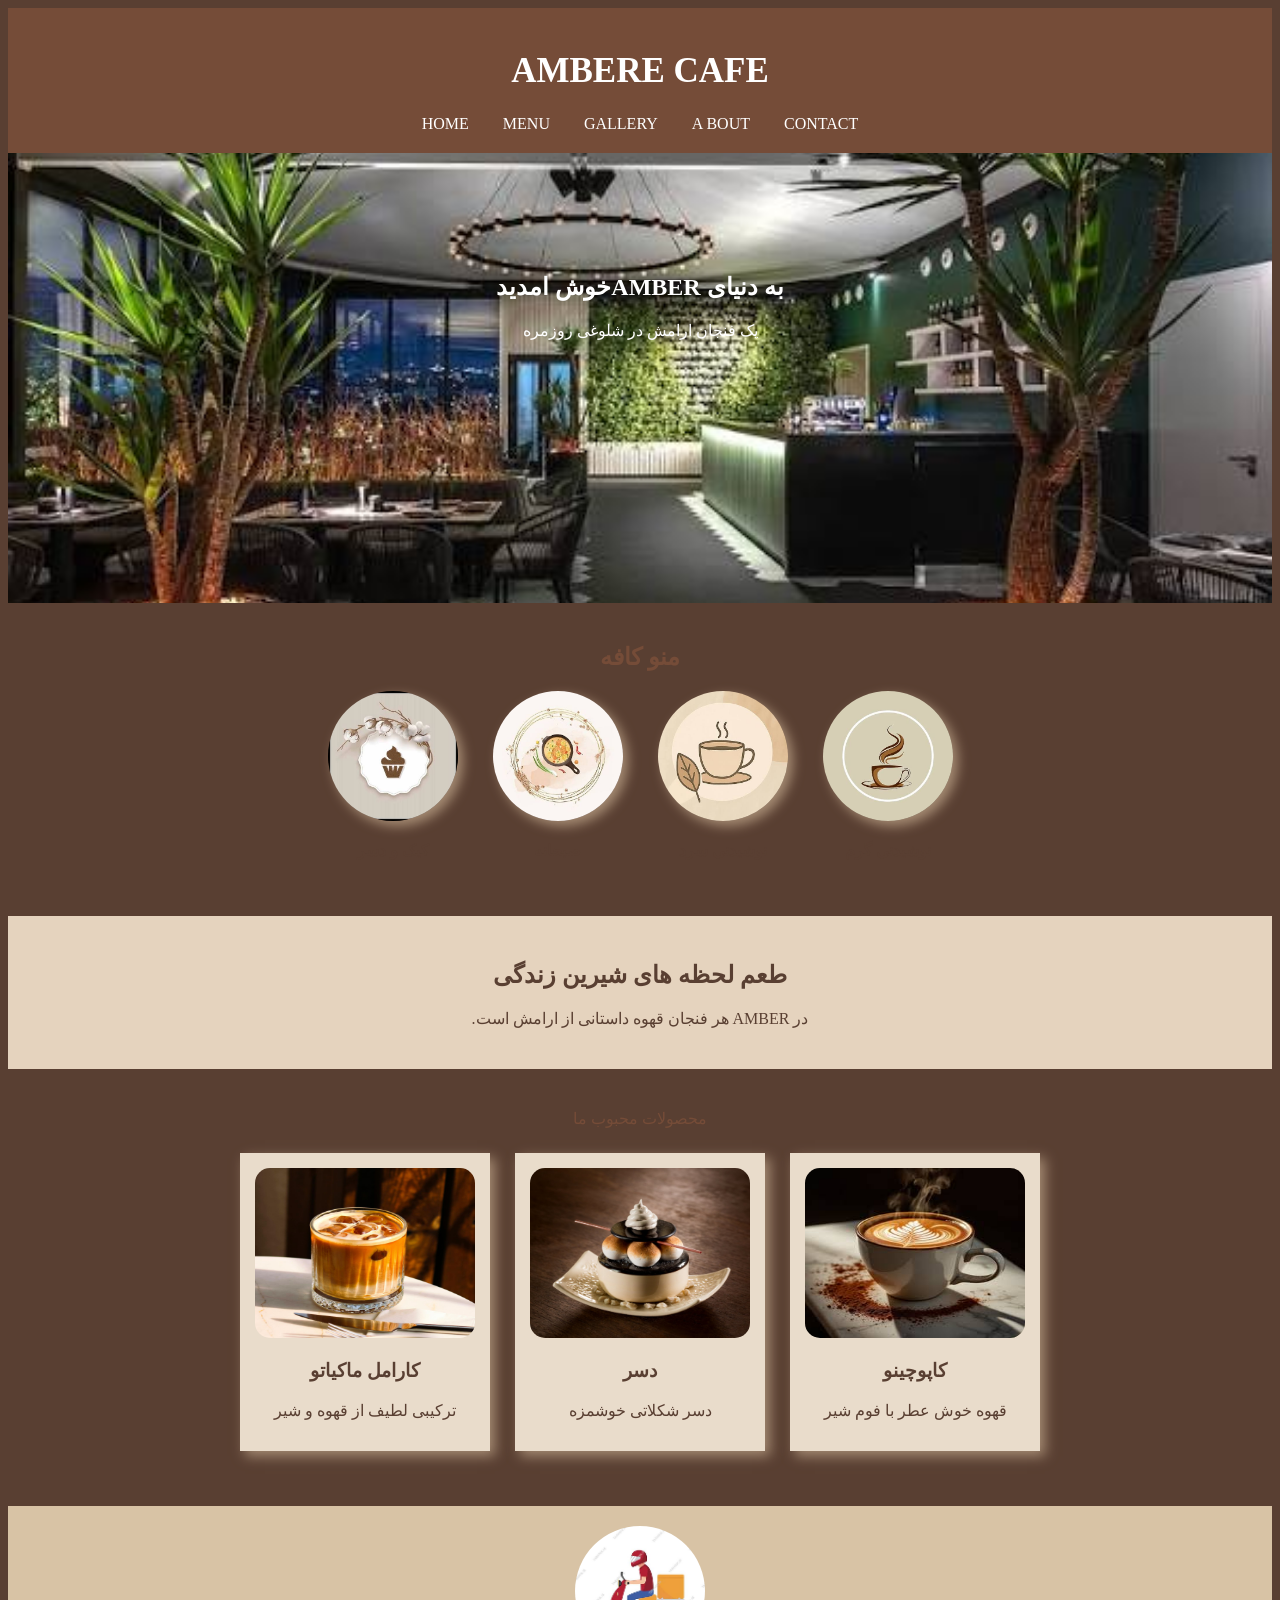
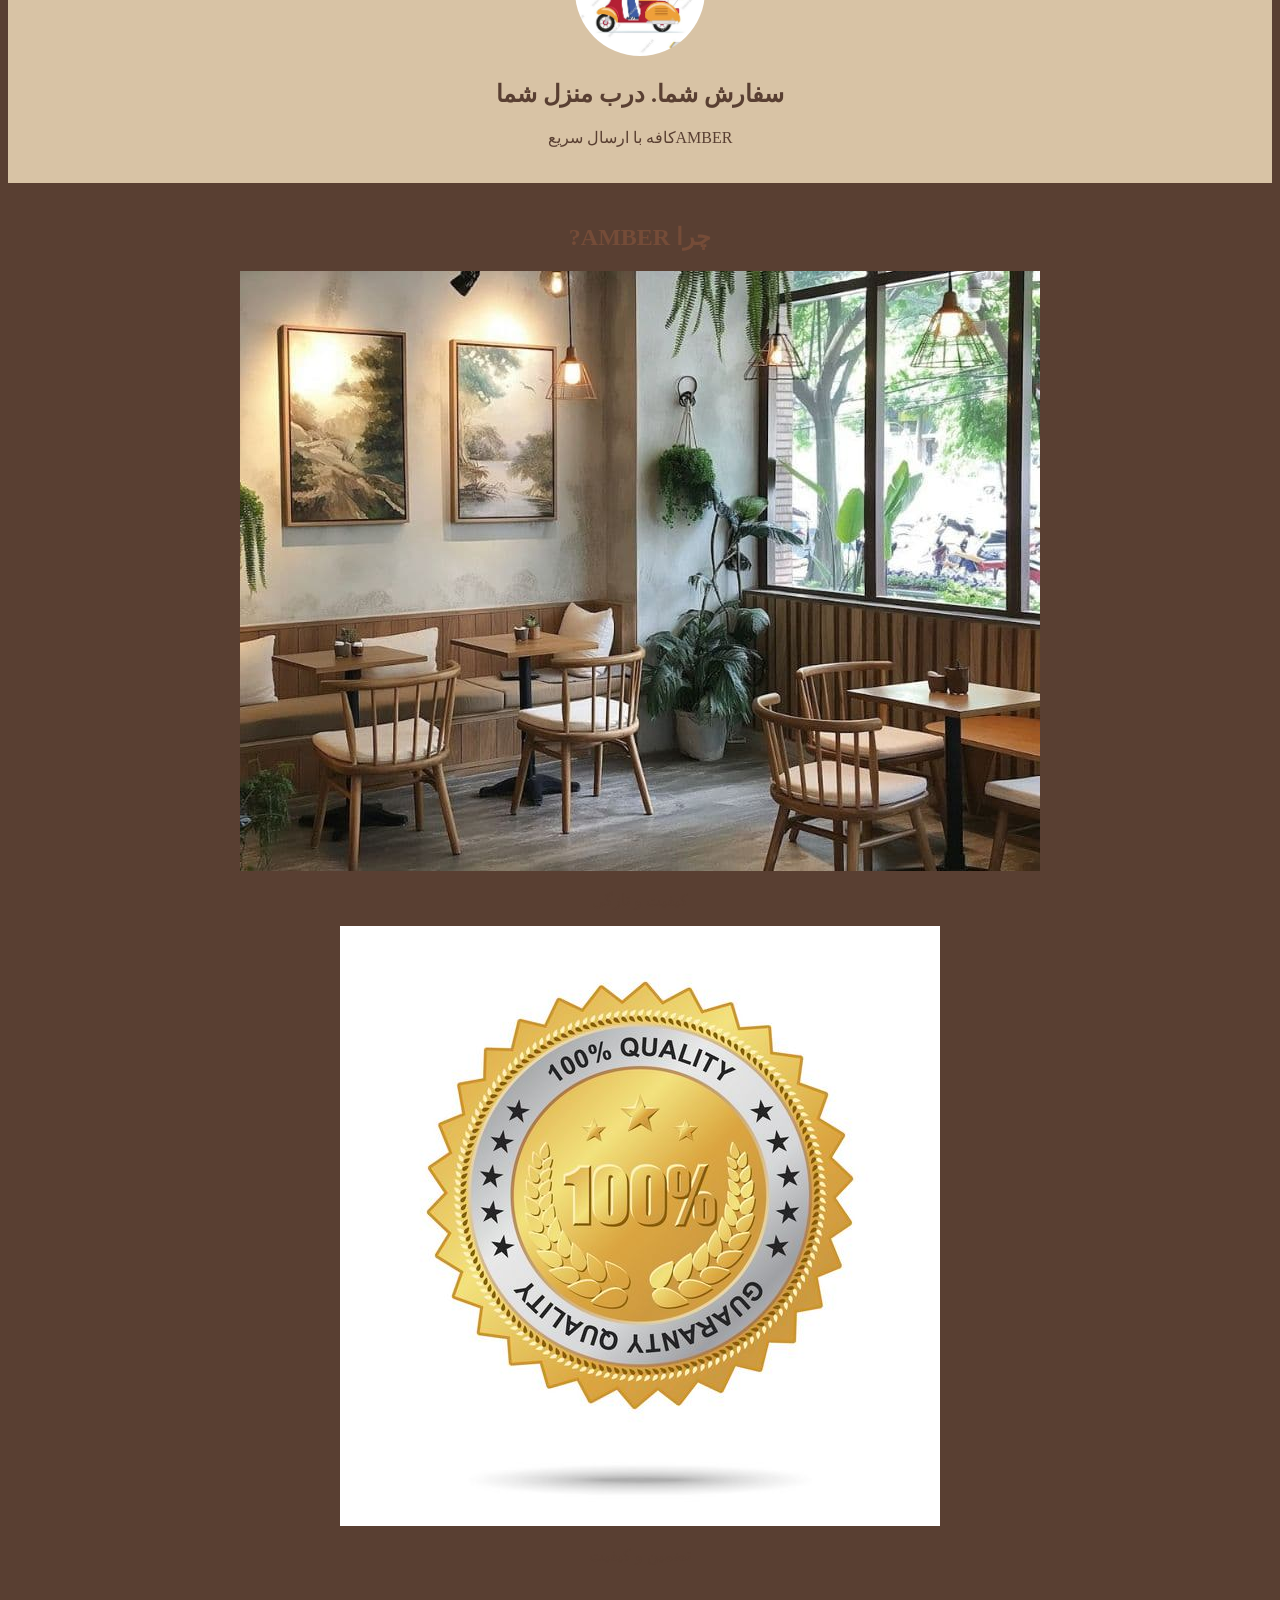
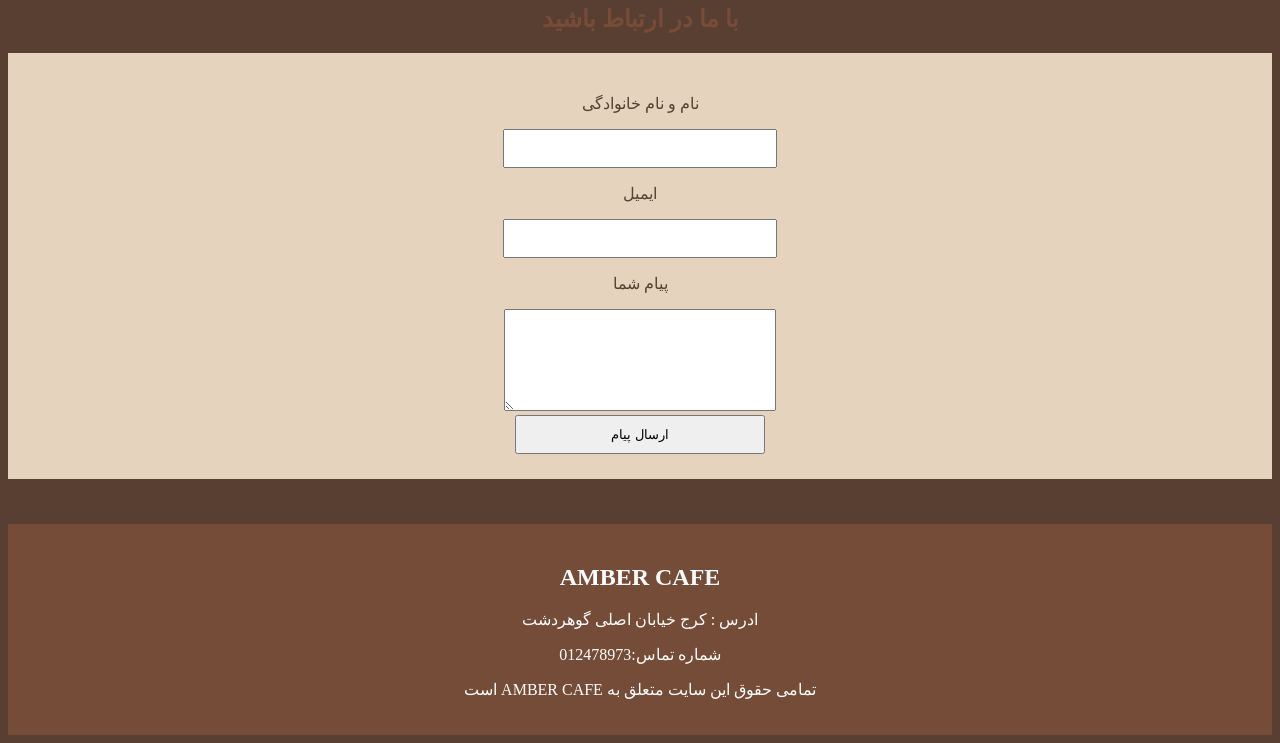
<file: index.html>
<!DOCTYPE html>
<html>
<head>
<title>AMBER CAFE</title>
<link rel="stylesheet" href="style.css">
</head>

<body>
<header>
<h1>AMBERE CAFE</h1>
<nav>
<a href="index.html">HOME</a>
<a href="menu.html">MENU</a>
<a href="gallery.html">GALLERY</a>
<a href="a bout.html">A BOUT</a>
<a href="contact.html">CONTACT</a>
</nav>
</header>

<div class="banner">
<h2>به دنیای AMBERخوش امدید</h2>
<p>یک فنجان ارامش در شلوغی روزمره</p>
</div>

<h2 class="title">منو کافه</h2>

<div class="menu-circles">
<div>
<a href="menu.html">
<img src="menu.jpg">
</a>
<p>نوشیدنی گرم</p>
</div>

<div>
<a href="menu.html">
<img src="images.jpg">
</a>
<p>نوشیدنی سرد</p>
</div>
<div>
<a href="menu.html">
<img src="cafe.2">
</a>
<p>صبحانه</p>
</div>

<div>
<a href="menu.html">
<img src="deser.jpg">
</a>
<p>کیک و دسر</p>
</div>

</div>

<div class="slogan">
<div>
<h2>طعم لحظه های شیرین زندگی</h2>
<p>در AMBER هر فنجان قهوه داستانی از ارامش است.</p>
</div>
</div>

<div class="title">محصولات محبوب ما</div>

<table>
<tr>
<td>
<img src="kapochino.jpg">
<h3>کاپوچینو</h3>
<p>  قهوه خوش عطر با فوم شیر</p>
</td>

<td>
<img src="images.4.jpg">
<h3>دسر</h3>
<p>دسر شکلاتی خوشمزه</p>
</td>

<td>
<img src="karamel.1">
<h3>کارامل ماکیاتو</h3>
<p>ترکیبی لطیف از قهوه و شیر</p>
</td>
</tr>
</table>

<div class="delivery">
<img src="motor.1">
<h2>سفارش شما. درب منزل شما</h2>
<p>AMBERکافه با ارسال سریع </p>
</div>

<h2 class="title">چرا AMBER?</h2>
<div class="service">
</div>
<img src="cafe.jpg">
<p>کیفیت و تازگی</p>
</div>

<div>
<img src="garanti.jpg">
<P>تضمین و کیفیت</P>
</div>
<h2 class="title">با ما در ارتباط باشید</h2>
<div class="contact">
<form>
<p>نام و نام خانوادگی</p>
<input type="text">

<p>ایمیل</p>
<input type="email">

<p>پیام شما</p>
<textarea></textarea>

<br>
<input type="submit" value="ارسال پیام">
</form>
</div>
<footer>
<h2>AMBER CAFE</h2>
<p>ادرس : کرج خیابان اصلی گوهردشت</p>
<p>شماره تماس:012478973</p>
<p>تمامی حقوق این سایت متعلق به AMBER CAFE است</p>
</footer>
</body>
</html>
</file>
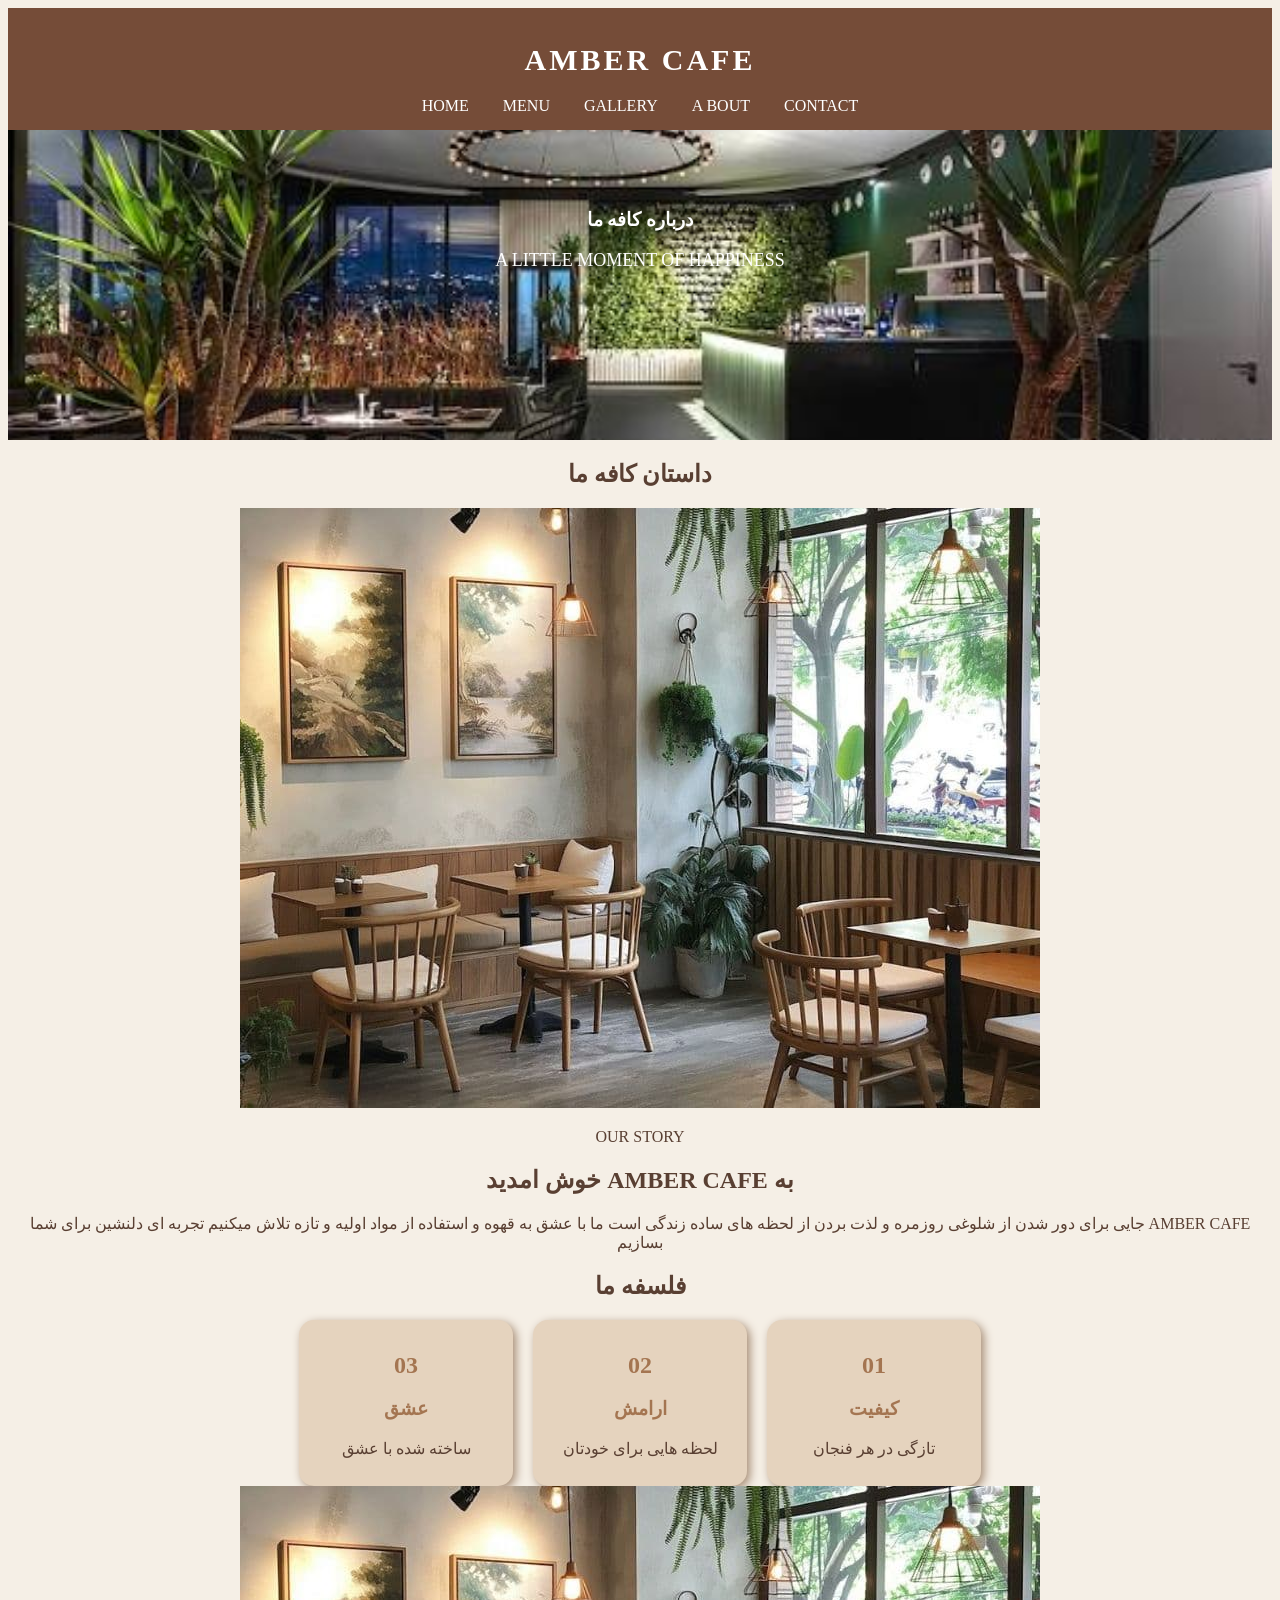
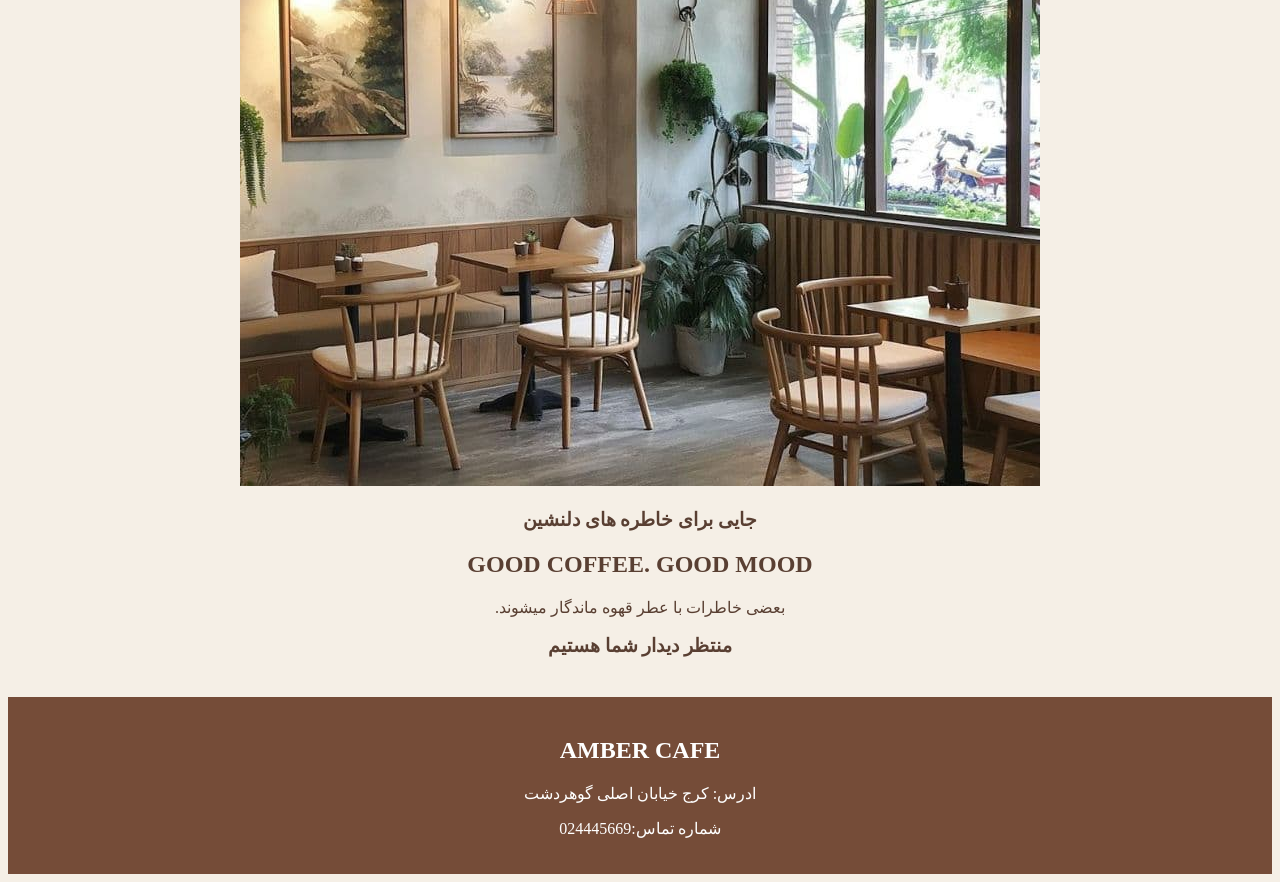
<file: a bout.html>
<!DOCTYPE html>
<html>
<head>
<title>ABOUT AMBER CAFE</title>
<link rel="stylesheet" href="a bout.css">
</head>

<body>
<header>
<h1>AMBER CAFE</h1>

<nav>
<a href="index.html">HOME</a>
<a href="menu.html">MENU</a>
<a href="gallery.html">GALLERY</a>
<a href="a bout.html">A BOUT</a>
<a href="contact.html">CONTACT</a>
</nav>
</header>

<div class="banner">
<h3>درباره کافه ما</h3>
<p>A LITTLE MOMENT OF HAPPINESS</p>
</div>
<h2 class="a bout-title">داستان کافه ما</h2>

<div class="a bout"></div>

<div>

<div class="a bout-images">
<img src="cafe.jpg">
</div>

<div class="a bout-text">
<p>OUR STORY</p>

<h2>به AMBER CAFE خوش  امدید</h2>
<p>AMBER CAFE جایی برای دور شدن از شلوغی روزمره و لذت بردن از لحظه های ساده زندگی است
    ما با عشق به قهوه و استفاده از مواد اولیه و تازه تلاش میکنیم 
    تجربه ای دلنشین برای شما بسازیم
</p>

</div>

<h2 class="a bout-title">فلسفه ما</h2>

<div class="values">
<div>
<h2>01</h2>
<h3>کیفیت</h3>
<p>تازگی در هر فنجان</p>
</div>

<div>
<h2>02</h2>
<h3>ارامش</h3>
<p>لحظه هایی برای خودتان</p>
</div>
<div>
<h2>03</h2>
<h3>عشق</h3>
<p>ساخته شده با عشق</p>
</div>

</div>
<div class="a bout-end">
<img src="cafe.jpg">
<h3>جایی برای خاطره های دلنشین</h3>
</div>

<div class="a bout-end">
<h2>GOOD COFFEE. GOOD MOOD</h2>
<P>بعضی خاطرات با عطر قهوه ماندگار میشوند.</P>
<h3>منتظر دیدار شما هستیم</h3>
</div>

<footer>
<h2>AMBER CAFE</h2>
<P>ادرس: کرج خیابان اصلی گوهردشت</P>
<P>شماره تماس:024445669</P>
</footer>
</div>

</body>
</html>
</file>
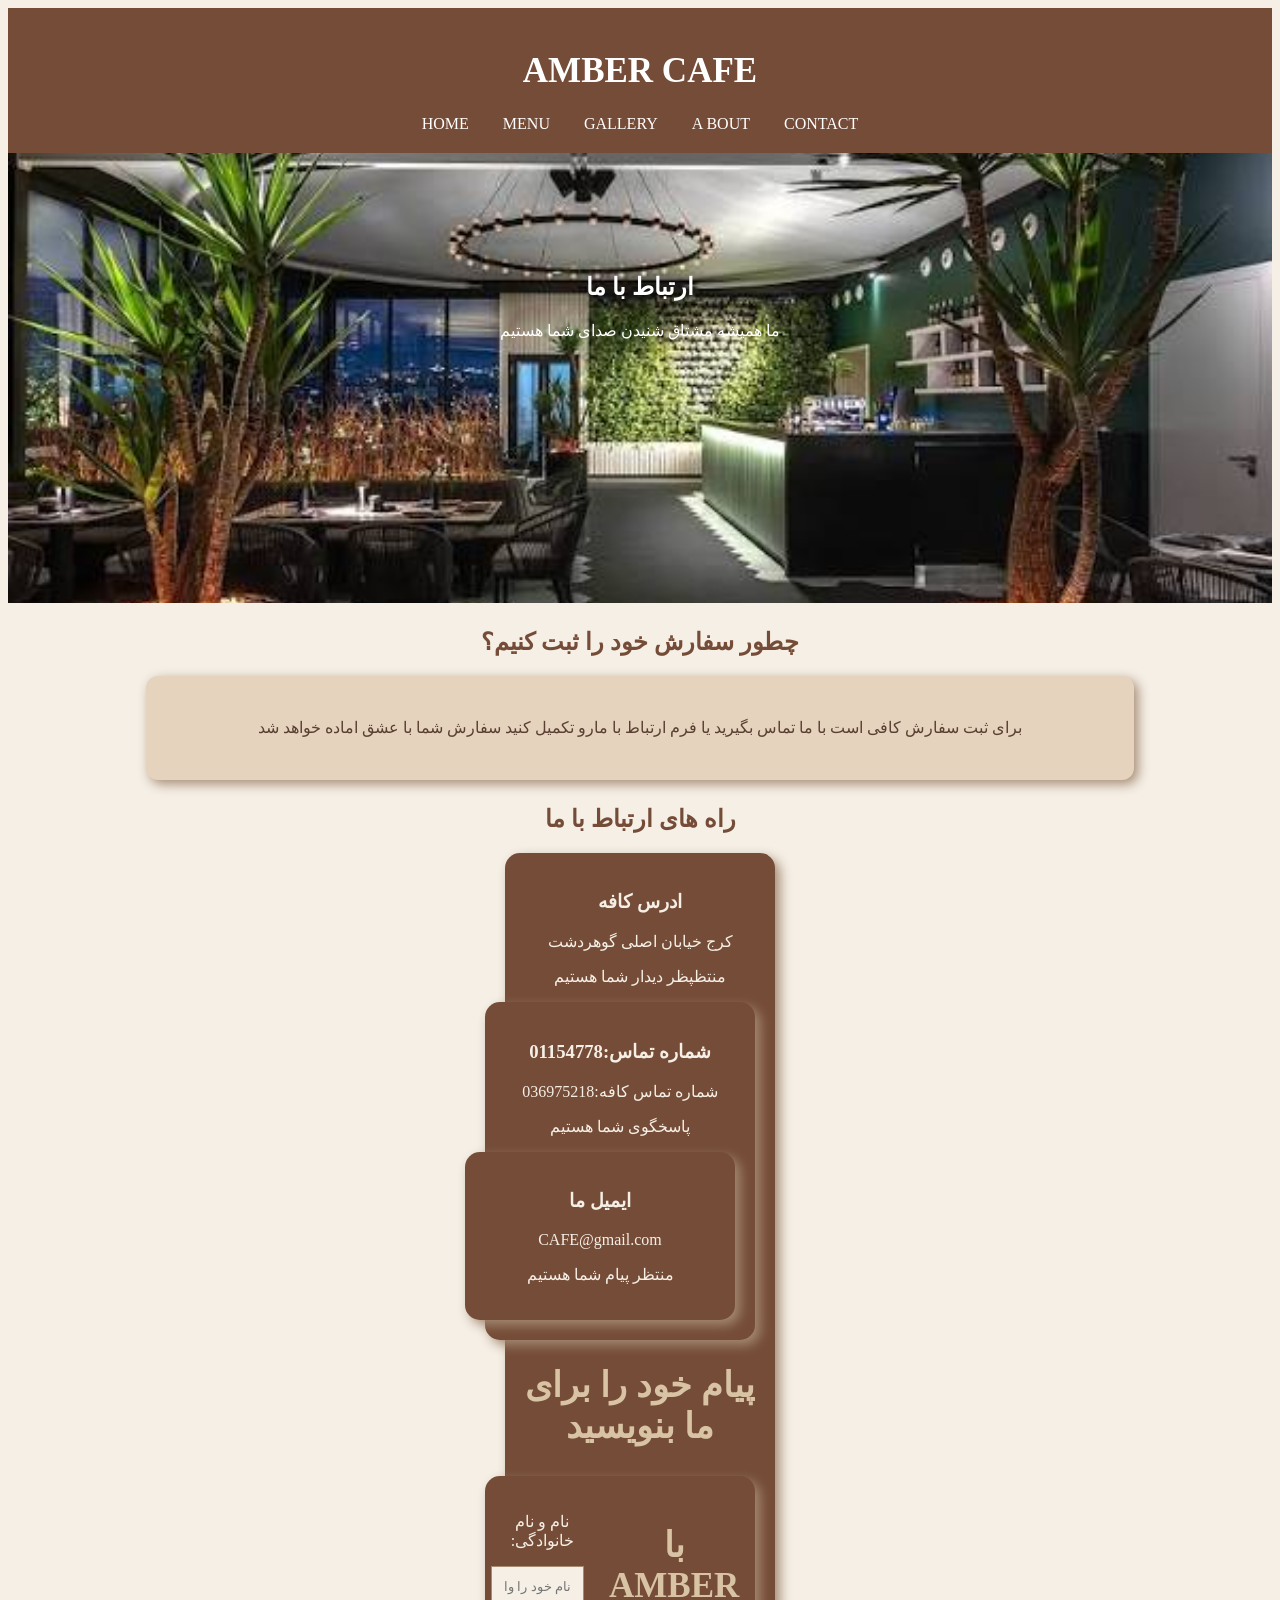
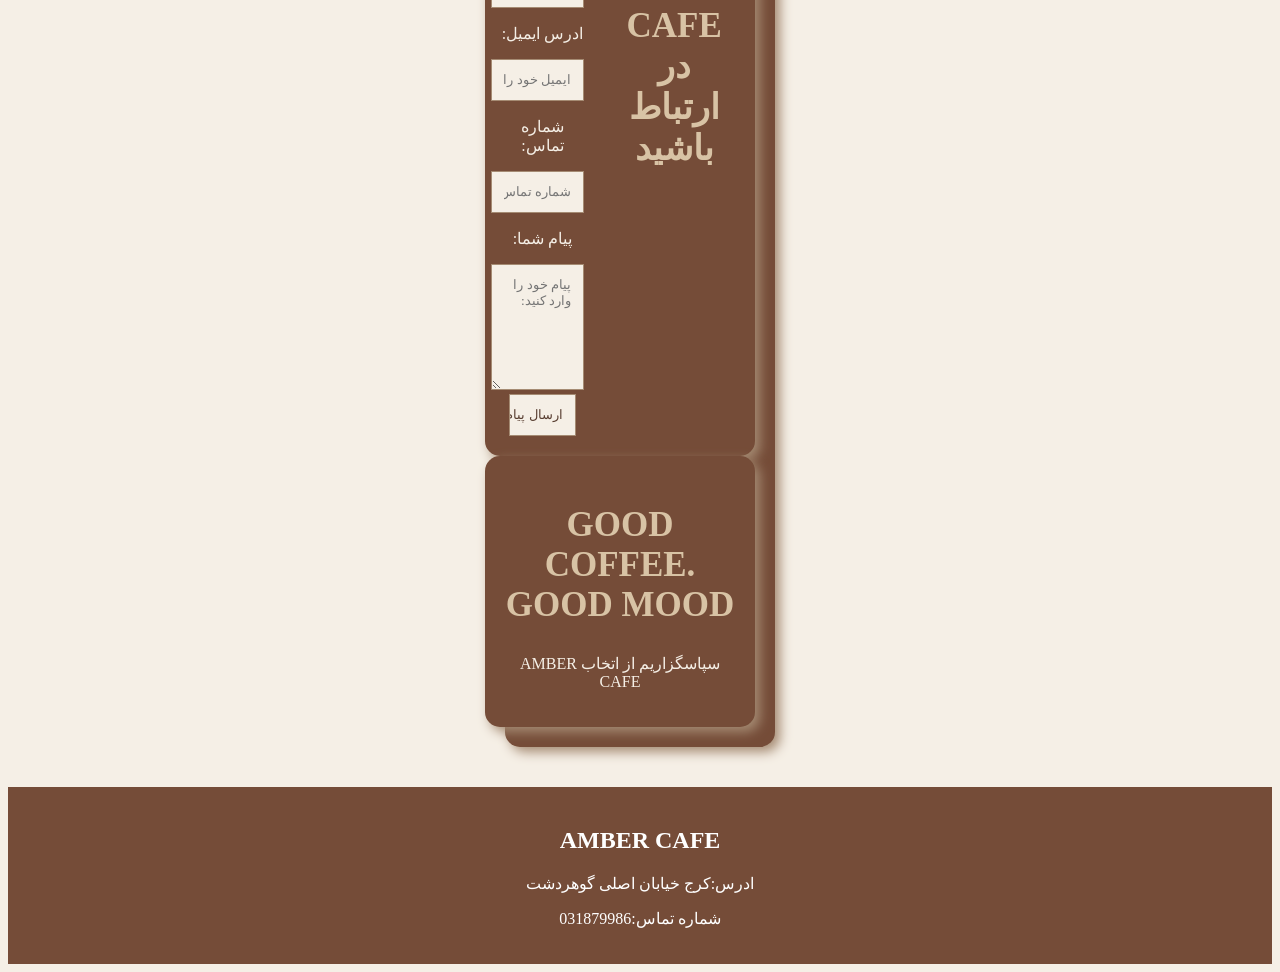
<file: contact.html>
<!DOCTYPE html>
<html>
<head>
<title>CONTACT AMBER CAFE</title>
<link rel="stylesheet" href="contact.css">
</head>
<body>
<header>
<h1>AMBER CAFE</h1>
<nav>
<a href="index.html">HOME</a>
<a href="menu.html">MENU</a>
<a href="gallery.html">GALLERY</a>
<a href="a bout.html">A BOUT</a>
<a href="contact.html">CONTACT</a>
</nav>
</header>
<div class="banner">
<h2>ارتباط با ما</h2>
<p>ما همیشه مشتاق شنیدن صدای شما هستیم</p>
</div>
<h2 class="contact-title">چطور سفارش خود را ثبت کنیم؟</h2>

<div class="order-guide">
<p>برای ثبت سفارش کافی است با ما تماس بگیرید
    یا فرم ارتباط با مارو تکمیل کنید
    سفارش شما با عشق اماده خواهد شد
</p>
</div>

<h2 class="contact-title">راه های ارتباط با ما</h2>

<div class="contact-info">
<div>
<h3>ادرس کافه</h3>
<p>کرج خیابان اصلی گوهردشت</p>
<p>منتظپظر دیدار شما هستیم</p>

<div>
<h3>شماره تماس:01154778</h3>
<p>شماره تماس کافه:036975218</p>
<p>پاسخگوی شما هستیم</p>

<div>
<h3>ایمیل ما</h3>
<p> CAFE@gmail.com</p>
<p>منتظر پیام شما هستیم</p>

</div>
</div>

<h2 class="contact-title">پیام خود را برای ما بنویسید</h2>
<div class="contact-info">
<h2>با AMBER CAFE در ارتباط باشید</h2>

<form>
<p>نام و نام خانوادگی:</p>
<input type="text" placeholder="نام خود را وارد کنید">

<p>ادرس ایمیل:</p>
<input type="email" placeholder="ایمیل خود را وارد کنید">

<p>شماره تماس:</p>
<input type="text" placeholder="شماره تماس را وارد کنید">

<p>پیام شما:</p>
<textarea placeholder="پیام خود را وارد کنید:"></textarea>

<br>
<input type="submit" value="ارسال پیام">
</form>


</div>

<div class="final-massage">
<h2>GOOD COFFEE. GOOD MOOD</h2>
<P> سپاسگزاریم از اتخاب AMBER CAFE</P>
</div>


</div>
</div>

<footer>
<h2>AMBER CAFE</h2>
<P>ادرس:کرج خیابان اصلی گوهردشت</P>
<p>شماره تماس:031879986</p>
</footer>
</body>
</html>
</file>
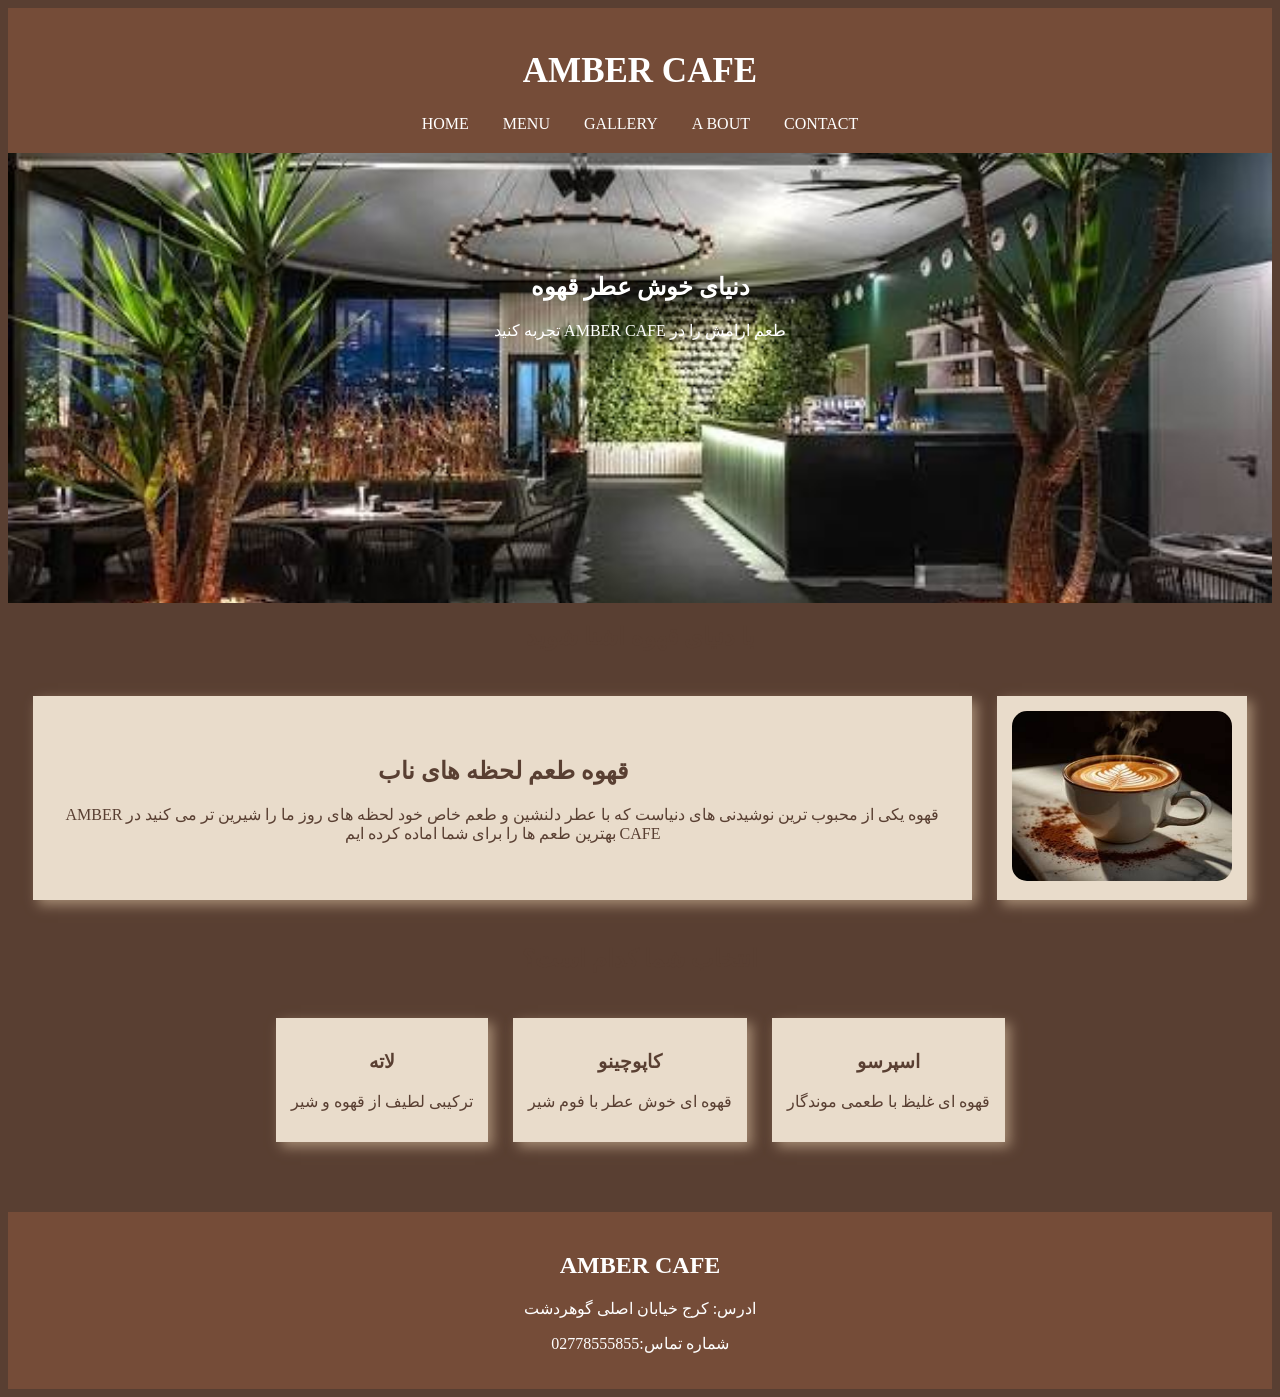
<file: gallery.html>
<!DOCTYPE html>
<html>
<head>
<title>AMBER CAFE-COFFEE</title>
<link rel="stylesheet" href="style.css">
</head>
<body>

    <header>
<h1>AMBER CAFE</h1>
<nav>
<a href="index.html">HOME</a>
<a href="menu.html">MENU</a>
<a href="gallery.html">GALLERY</a>
<a href="a bout.html">A BOUT</a>
<a href="contact.html">CONTACT</a>
</nav>
</header>

<div class="banner">
<h2>دنیای خوش عطر قهوه</h2>
<p>طعم ارامش را در AMBER CAFE تجربه کنید</p>
</div>

<h2 class="cofee-title">با دنیای قهوه اشنا شوید</h2>

<table class="cofee-table">
<tr>
<td>
<img src="kapochino.jpg">

</td>

<td class="cofee-text">
<h2>قهوه طعم لحظه های ناب</h2>

<p>
قهوه یکی از محبوب ترین نوشیدنی های دنیاست 
که با عطر دلنشین و طعم خاص خود
لحظه های روز ما را شیرین تر می کنید
در AMBER CAFE بهترین طعم ها را برای شما اماده کرده ایم
</p>
</td>
</tr>
</table>
<h2 class="cofee-title">انتخاب شما کدام است؟</h2>
<table class="cofee-types">
<tr>
<td>
<h3>اسپرسو</h3>
<p>قهوه ای غلیظ با طعمی موندگار</p>
</td>
<td>
<h3>کاپوچینو</h3>
<p>قهوه ای خوش عطر با فوم شیر</p>
</td>

<td>
<h3>لاته</h3>
<p>ترکیبی لطیف از قهوه و شیر</p>
</td>
</tr>
</table>

<footer>
<h2>AMBER CAFE</h2>
<P>ادرس: کرج خیابان اصلی گوهردشت</P>
<p>شماره تماس:02778555855</p>
</footer>

</body>
</html>
</file>
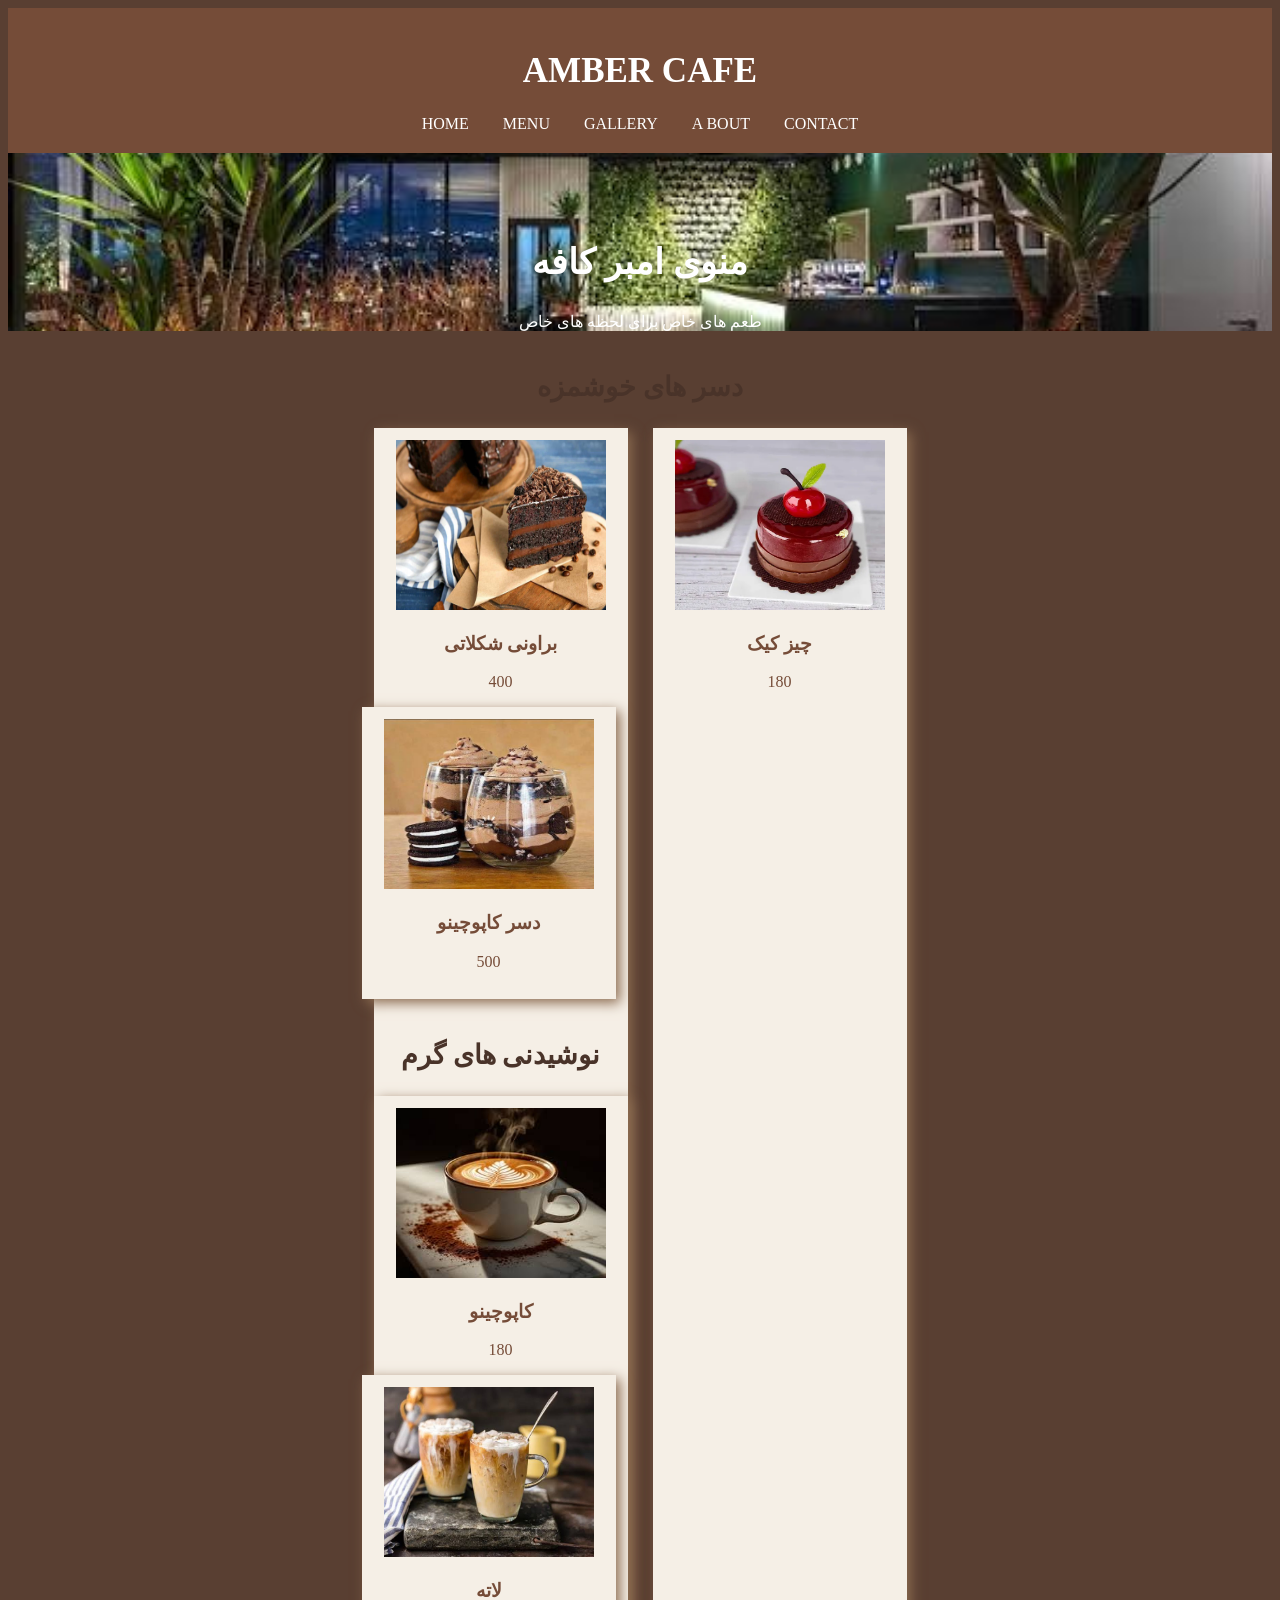
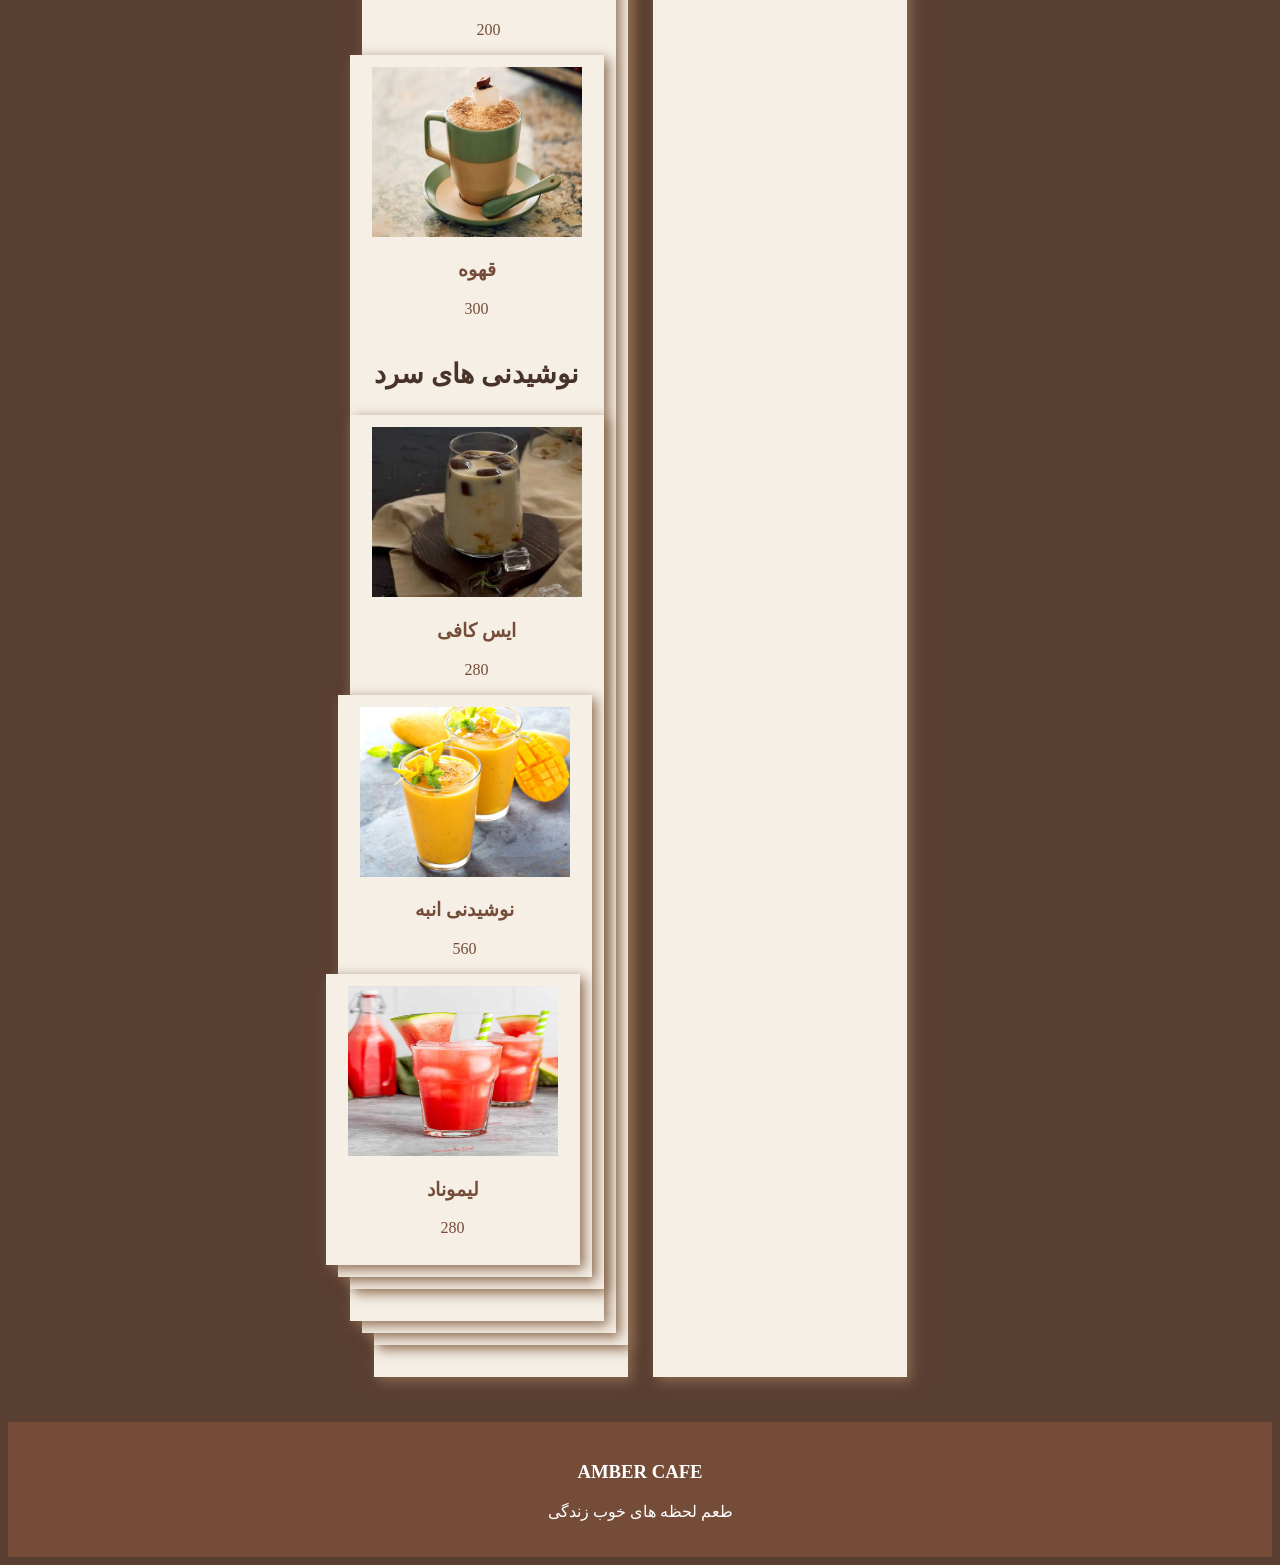
<file: menu.html>
<!DOCTYPE html>
<html>
<head>
<meta charset="UTF-8">
<title>MENU-AMBER CAFE</title>
<link rel="stylesheet" href="style.css">
</head>
<body>
<header>
<h1>AMBER CAFE</h1>
<nav>
<a href="index.html">HOME</a>
<a href="menu.html">MENU</a>
<a href="gallery.html">GALLERY</a>
<a href="a bout.html">A BOUT</a>
<a href="contact.html">CONTACT</a>
</nav>
</header>

<div class="menu-banner">
<h2>منوی امبر کافه</h2>
<p>طعم های خاص برای لحظه های خاص</p>
</div>

<h2 class="menu-title">دسر های خوشمزه</h2>

<div class="menu-items">
<div class="food">
<img src="deser.3">
<h3>چیز کیک </h3>
<p>180</p>
</div>

<div class="food">
<img src="deser.2.jpg">
<h3>براونی شکلاتی</h3>
<p>400</p>

<div class="food">
<img src="deser.7.jpg">
<h3>دسر کاپوچینو</h3>
<p>500</p>

</div>

<h2 class="menu-title">نوشیدنی های گرم</h2>
<div class="menu-items">
<div class="food">
<img src="kapochino.jpg">
<h3>کاپوچینو</h3>
<p>180</p>

<div class="food">
<img src="late.jpg">
<h3>لاته </h3>
<p>200</p>

<div class="food">
<img src="ghahve.jpg">
<h3>قهوه</h3>
<p>300</p>


<h2 class="menu-title">نوشیدنی های سرد</h2>

<div class="menu-items">
<div class="food">
<img src="sard.jpg">
<h3>ایس کافی</h3>
<p>280</p>

<div class="food">
<img src="anbe.jpg">
<h3>نوشیدنی انبه</h3>
<p>560</p>

<div class="food">
<img src="limonad.jpg">
<h3>لیموناد</h3>
<p>280</p>
</div>
</div>
</div>
</div>
</div>
</div>
</div>
</div>
</div>
</div>

<footer>
<h3>AMBER CAFE</h3>
<p>طعم لحظه های خوب زندگی</p>
</footer>
</body>
</html>
</file>
<file: style.css>
body{
background-color:#f5efe6;
color:#593f32;
font-family:Toham;
text-align: center;
direction: rtl;
}

header{
background-color:#754c38;
color:white;
padding: 20px;
}

header h1{
font-size:35px;

}
nav a{
color:white;
text-decoration:none;
margin:15px;
}

.banner{
background-image: url(banner.jpg);
background-size: cover;
background-position: center;
height: 350px;
color: white;
padding-top: 100px;
}

.title{
color:#754c38;
margin-top:40px;
}

.menu-circles{
display: flex;
justify-content: center;
gap: 35px;
}

.menu-circles img{
width:130px;
height: 130px;
border-radius:50%;
box-shadow: 5px 5px 12px #a58b73;
}

.menu-circles p{
font-weight: bold;
}

.slogan{
background-color:#e5d3be;
padding: 25px;
margin-top:40px;
}

table{
margin:auto;
border-spacing:25px;
}

td{
background-color:#e9dccb;
padding: 15px;
box-shadow:5px 5px 12px #a58b73;
}

td img{
width: 220px;
height: 170px;
border-radius: 15px;
}

.delivery{
background-color:#d8c3a5;
padding:20px;
margin-top:30px;
}

.delivery img{
width:130px;
height:130px;
border-radius:50%;
}

.services{
display: flex;
justify-content:center;
gap:60px;
}

.services img{
width:100px;
height:100px;
border-radius:50%;
box-shadow:4px 4px 10px #a58b73;
}

.contact{
background-color:#e5d3be;
padding:25px;
}

input,textarea{
width:250px;
padding:10px;
}

textarea{
height:80px;
}

footer{
background-color:#754c38;
color:white;
padding:20px;
margin-top:40px;
}

.coffee-title{
color:#754c38;
margin-top: 40px;
margin-bottom: 25px;
text-align: center;
}

.coffee-table{
margin: auto;
border-spacing:20px;
width:85%;
}

.coffee-table img{
width:330px;
height:280;
border-radius:15px;
box-shadow:5px 5px 15px #a58b73;
}

.coffee-text{
background-color:#754c38;
color:#f5efe6;
padding:30px;
width:400px;
box-shadow:5px 5px 12px #a58b73;
border-radius:15px;
text-align: center;
}

.coffee-types{
margin: auto;
border-spacing: 20px;
width:90%;
}

.coffee-types td{
background-color: #e5d3be;
color:#593f32;
padding:20px;
box-shadow:4px 4px 10px #a58b73;
border-radius:12px;
}

body{
background-color: #593f32;
}

.menu-banner{
background-image:url("banner.jpg");
background-size:cover;
background-position:center;
height:230;
color:white;
padding-top:60px;
}

.menu-banner h2{
font-size:35px;
}

.menu-title{
color:#493329;
margin-top:40px;
margin-bottom:25px;
font-size:27px;
}

.menu-items{
display:flex;
justify-content: center;
gap:25px;
margin:20px;
}

.food{
background-color:#f5efe6;
width:230px;
padding:12px;
box-shadow:4px 4px 12px #8b6b50;
}

.food img{
width:210px;
height:170px;
}

.food h3{
color: #754c38;
}

.food p{
color:#754c38;
}

footer{
background-color:#754c38;
color:white;
padding:20px;
margin-top:45px;
}
</file>
<file: a bout.css>
body{
background-color:#f5efe6;
color:#593f32;
font-family:toham;
text-align: center;
direction:rtl;
}

header{
background-color: #754c38;
color: white;
padding:15px;
}

header h1{
font-size:30px;
letter-spacing:3px;
}

nav a{
color:white;
text-decoration: none;
margin:15px;
}

.banner{
background-image:url("banner.jpg");
background-size:cover;
background-position:center;
height:250px;
color:white;
padding-top:60px;
}

.banner h2{
font-size:35px;
}

.banner p{
font-size:18px;
}


.title{
color:#754c38;
margin-top:45px;
margin-bottom:25px;
}

.about{
display: flex;
justify-content: center;
align-items:center;
gap:30px;
width:85%;
margin: auto;
}

.about-image img{
width:350px;
height:280px;
border-radius:12px;
box-shadow:5px 5px 15px #a58b73;
}

.about-text{
width:400px;
line-height:2.3;
text-align: right;
padding:15px;
}

.about-text h2{
color: #754c38;
}


.values{
display: flex;
justify-content:center;
gap:20px;
}

.values div{
background-color:#e5d3be;
width:190px;
padding:12px;
border-radius:15px;
box-shadow:3px 3px 10px #a58b73;
}

.values h2{
color:#a47551;
}

.values h3{
color:#a47551;
}

.about-end{
background-color:#754c38;
color:#f5efe6;
padding:25px;
margin-top:45px;
}

footer{
background-color:#754c38;
color:white;
padding:20px;
margin-top:40px;
}
</file>
<file: contact.css>
body{
background-color:#f5efe6;
color:#593f32;
font-family:toham;
text-align: center;
direction:rtl;
}

header{
background-color:#754c38;
color:white;
padding:20px;
}

header h1{
font-size: 35px;
}

nav a{
color:white;
text-decoration: none;
margin:15px;
}

.banner{
background-image:url("banner.jpg");
background-size:cover;
background-position:center;
height:350px;
color:white;
padding-top:100px;
}

.contact-title{
color:#754c38;
margin-top:40px;
margin-top:25px;
}

.order-guide{
background-color:#e5d3be;
width:75%;
margin:auto;
padding:20px;
border-radius:12px;
box-shadow:4px 4px 12px #a58b73;
line-height:2;
}

.contact-info{
display: flex;
justify-content:center;
gap:25px;
}

.contact-info div{
background-color:#754c38;
color: #f5efe6;
width:230px;
padding:20px;
border-radius:15px;
box-shadow:5px 5px 12px #a58b73;
}

.contact-info h2{
font-size:35px;
color:#d8c3a5;
}

.contact-form{
background-color:#e5d3be;
width:55%;
margin:auto;
padding:25px;
border-radius:15px;
box-shadow:5px 5px 15px #a58b73;
}

.contact-form h2{
color:#754c38;

}

input,textarea{
width:80%;
padding:12px;
border:1px solid #a58b73;
font-family:Toham;
background-color:#f5efe6;
color:#593f32;
}

textarea{
height: 100px;
}

input["type=submit"]{
background-color:#754c38;
color:white;
width:150px;
}

.final-message{
background-color: #754c38;
color:#f5efe6;
margin:40px;
padding:25px;
border-radius:15px;
box-shadow:5px 5px 12px #a58b73;

}

footer{
background-color:#754c38;
color:white;
padding: 20px;
margin-top:40px;
}
</file>
